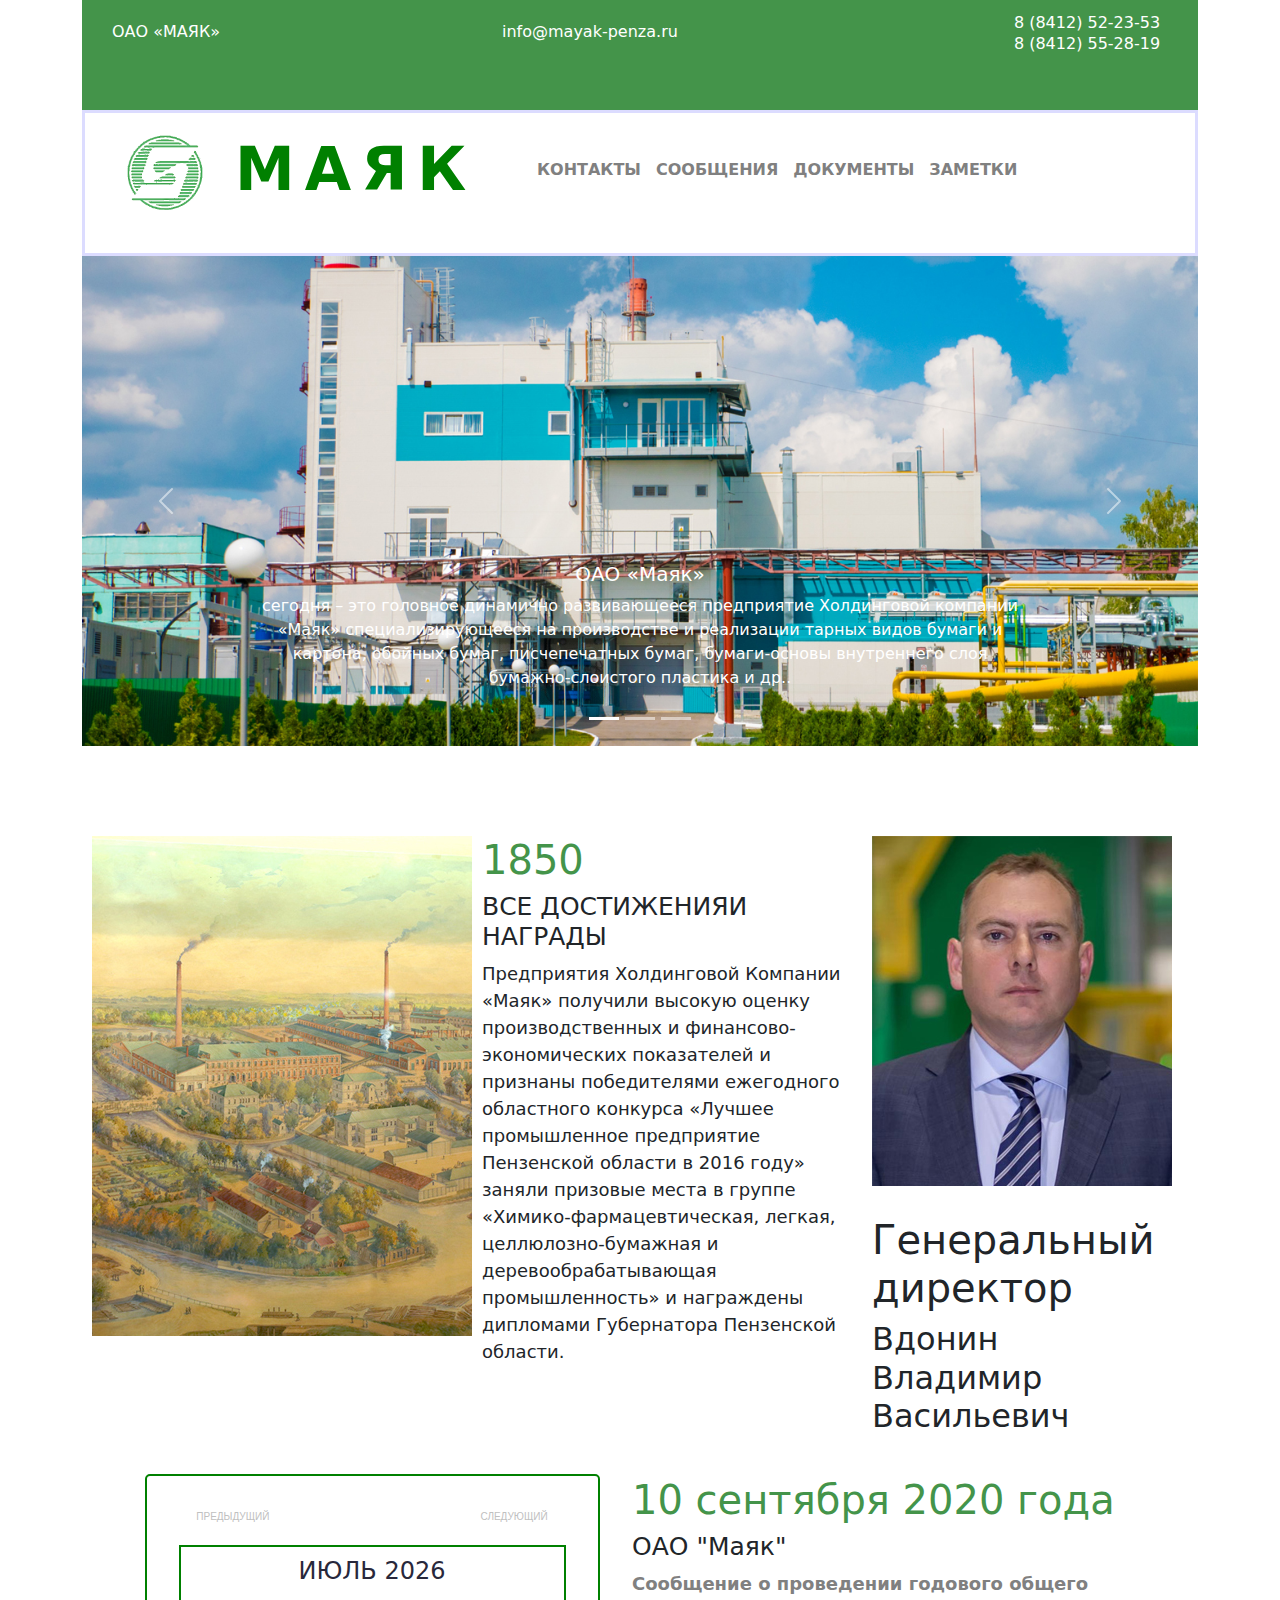
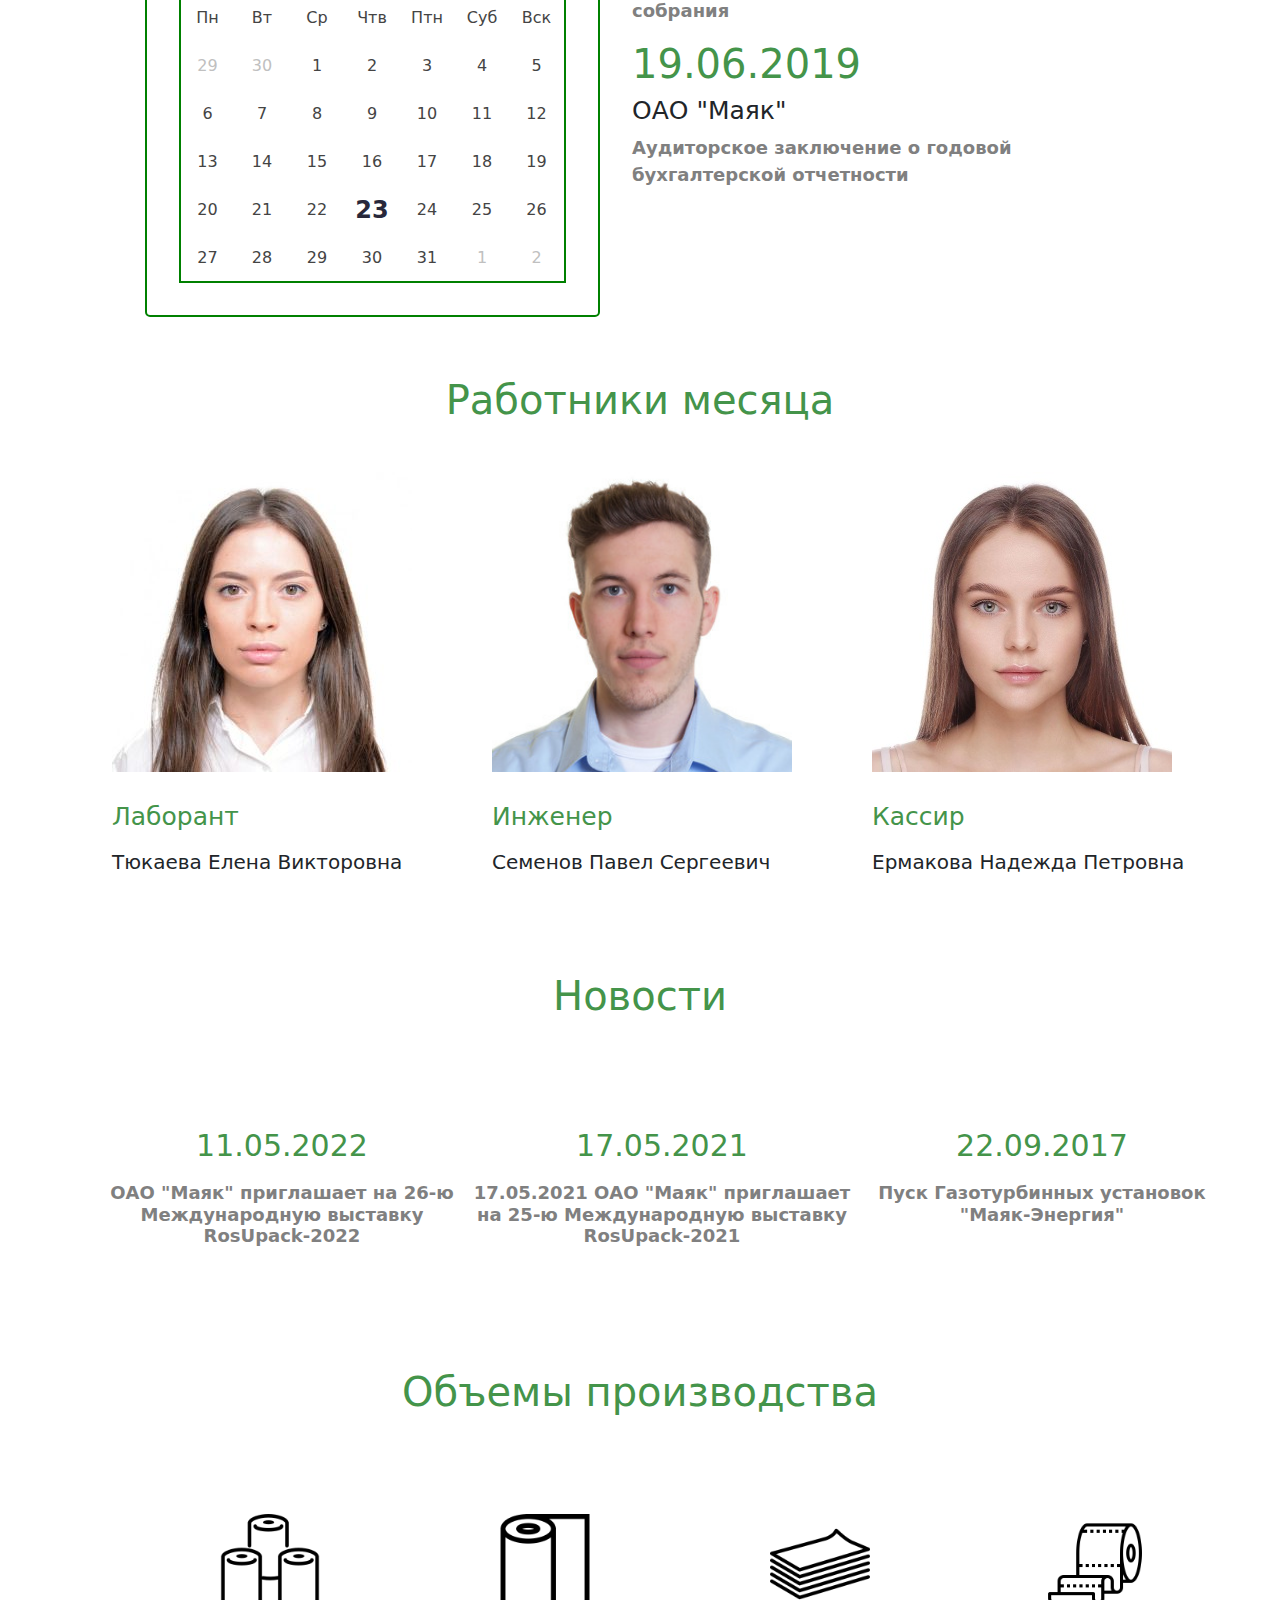
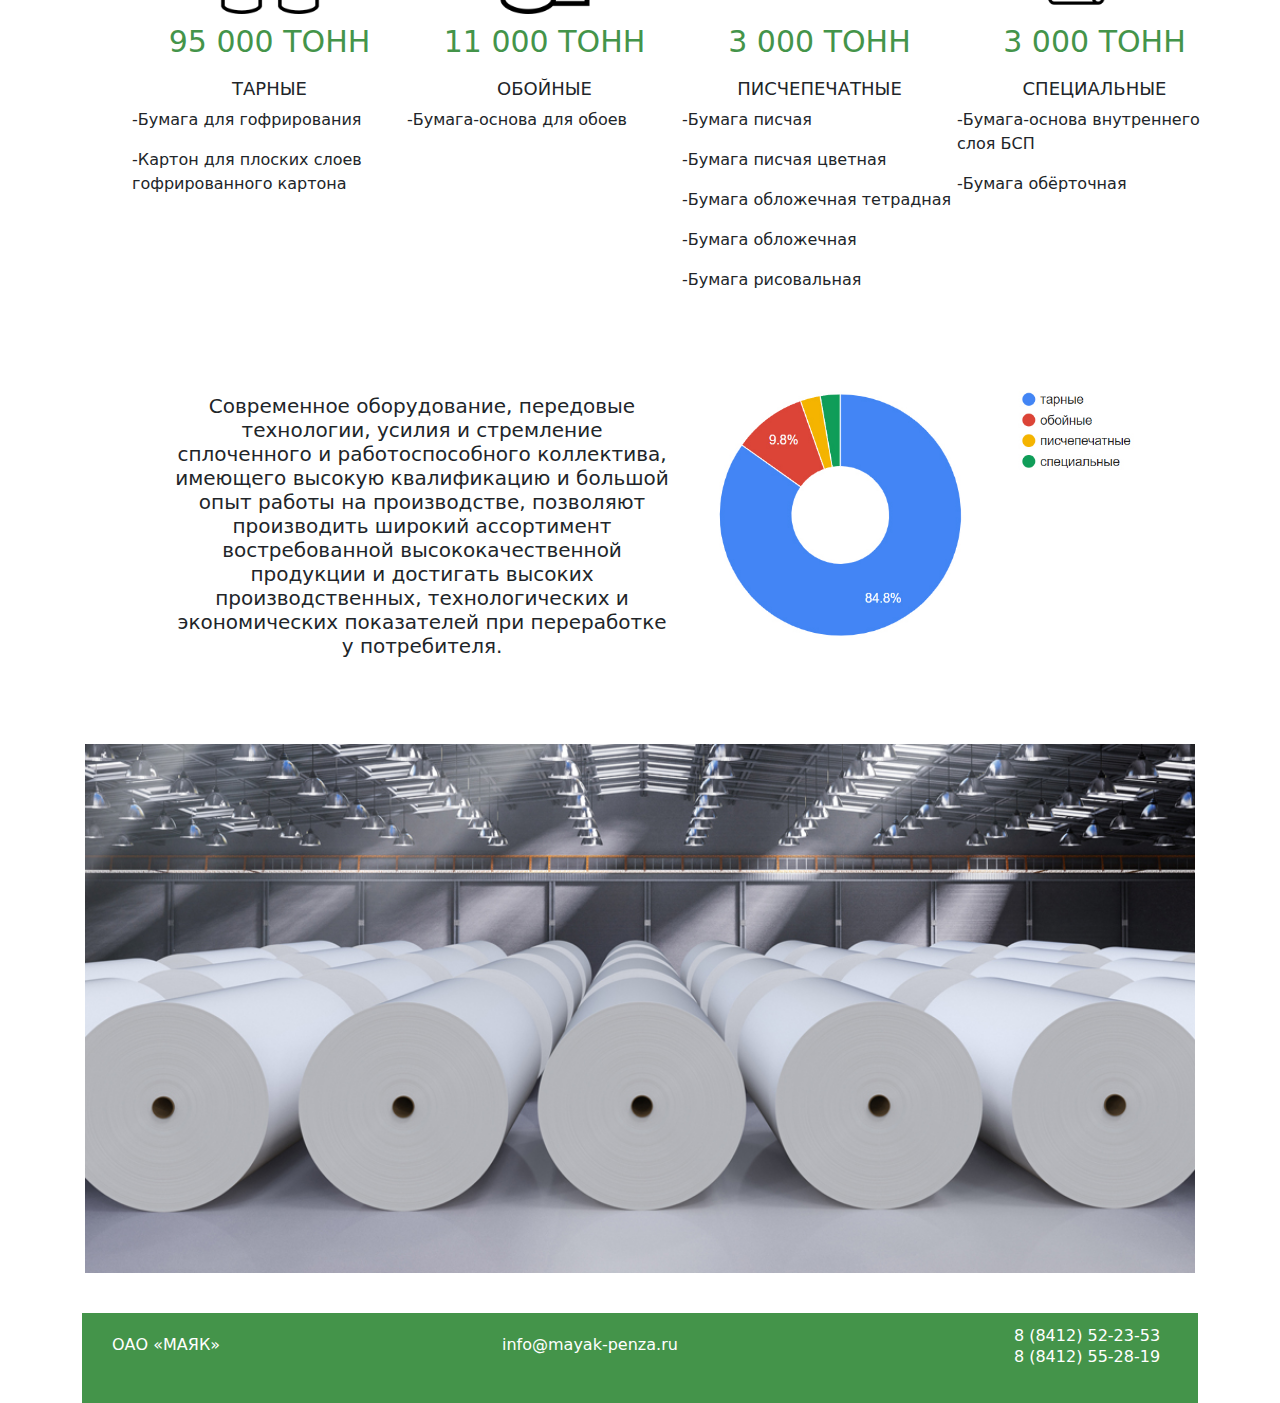
<file: маякПП/index.html>
<!DOCTYPE html>
<html>
<head>
  <meta charset="utf-8">
  <meta name="viewport" content="width=device-width, initial-scale=1.0">
	<title>Главная</title>
	<link rel="stylesheet" type="text/css" href="css/index.css"><!--подключение css-->  
  <link rel="stylesheet" type="text/css" href="css/bootstrap.css"> <!--подключение bootstrap-->
  <script src="js/index.js"></script>
</head>
<body>
  
  <div class="container">
    <div class="containerone">
      <div class="box-1"> 
        <p>ОАО «МАЯК»</p>
      </div>
      <div class="box-2"> 
        <p>info@mayak-penza.ru</p> 
      </div>
      <div class="box-3"> 
        <p>8 (8412) 52-23-53</p><p>8 (8412) 55-28-19</p> 
      </div>
    </div>


 <div class="containertwo">
  <div class="box-1-1"> 
    <img src="image/logot.png" alt="" width= 80>
  </div>
  <div class="box-2-2"> 
    <h1>МАЯК</h1> 
  </div>
  <div class="box-3-3"> 
    <ul>
      <li><a class="NoDecoration" href="./kontakt.html">КОНТАКТЫ</a></li>
      <li><a class="NoDecoration" href="./list.html">СООБЩЕНИЯ</a></li>
      <li><a class="NoDecoration" href="./dock.html">ДОКУМЕНТЫ</a></li>
      <li><a class="NoDecoration" href="./zametki.html">ЗАМЕТКИ</a></li>
    </ul>
  </div>
</div>


<div id="carouselExampleCaptions" class="carousel slide" data-bs-ride="false"><!--карусель с использованием bootstrap-->
    <div class="carousel-indicators">
      <button type="button" data-bs-target="#carouselExampleCaptions" data-bs-slide-to="0" class="active" aria-current="true" aria-label="Slide 1"></button>
      <button type="button" data-bs-target="#carouselExampleCaptions" data-bs-slide-to="1" aria-label="Slide 2"></button>
      <button type="button" data-bs-target="#carouselExampleCaptions" data-bs-slide-to="2" aria-label="Slide 3"></button>
    </div>
    <div class="carousel-inner">
      <div class="carousel-item active">
      <img src="image/slide-1.jpg" class="d-block w-100" alt="...">
        <div class="carousel-caption d-none d-md-block">
          <h5>ОАО «Маяк»</h5><!--первое преимущество-->
          <p>сегодня – это головное динамично развивающееся предприятие Холдинговой компании «Маяк» специализирующееся на производстве и реализации тарных видов бумаги и картона, обойных бумаг, писчепечатных бумаг, бумаги-основы внутреннего слоя бумажно-слоистого пластика и др..</p>
        </div>    
      </div>
      <div class="carousel-item">
        <img src="image/slide-2.jpg" class="d-block w-100" alt="...">
        <div class="carousel-caption d-none d-md-block">
          <h5>Продукция ОАО «Маяк»</h5><!--второе преимущество-->
          <p>поставляется в адрес крупных производителей гофроупаковки, обоев, канцелярских товаров и пластиков в России, ближнего зарубежья и на экспорт.Благодаря стабильной позиции на рынке и эффективной стратегии развития ОАО «Маяк» является надежным и перспективным поставщиком открытым для взаимовыгодного сотрудничества. </p>
        </div>
      </div>
      <div class="carousel-item">
        <img src="image/slide-3.jpg" class="d-block w-100" alt="...">
        <div class="carousel-caption d-none d-md-block">
          <h5>Персонал предприятия</h5><!--третье преимущество-->
          <p>профессионалы высокого уровня. Теоретическая подготовка и опыт сотрудников – гарантия качества выполняемых работ и реализации новых проектов. В соответствии со стратегическим планом развития на предприятиях реализованы инвестиционные проекты и выполнен значительный объем работ по техническому перевооружению производства.</p>
        </div>
      </div>
    </div>
      <button class="carousel-control-prev" type="button" data-bs-target="#carouselExampleCaptions" data-bs-slide="prev">
        <span class="carousel-control-prev-icon" aria-hidden="true"></span>
        <span class="visually-hidden">Previous</span>
      </button>
      <button class="carousel-control-next" type="button" data-bs-target="#carouselExampleCaptions" data-bs-slide="next">
        <span class="carousel-control-next-icon" aria-hidden="true"></span>
        <span class="visually-hidden">Next</span>
      </button>
  </div>

 
  <div class="containerthree">
    <div class="box1"> 
      <img src="image/star.jpg" class="d-block w-100" alt="..." >
    </div>
    <div class="box2"> 
      <h1>1850</h1> 
      <h2>ВСЕ ДОСТИЖЕНИЯИ НАГРАДЫ</h2>
      <p>Предприятия Холдинговой Компании «Маяк» получили высокую оценку производственных и финансово-экономических показателей и признаны победителями ежегодного областного конкурса «Лучшее промышленное предприятие Пензенской области в 2016 году» заняли призовые места в группе «Химико-фармацевтическая, легкая, целлюлозно-бумажная и деревообрабатывающая промышленность» и награждены дипломами Губернатора Пензенской области.</p>
    </div>
    <div class="box3"> 
      <div class="box3img">
        <img src="image/gen.jpg" class="d-block w-100" alt="..." >
      </div>
      <div class="box3text">
        <h1>Генеральный директор</h1> 
        <h2>Вдонин Владимир Васильевич</h2>
      </div>
    </div>
  </div>


<div class="containernine">
  <div class="box1"> 
    <div class="calendar-wrapper">
      <div class="clock"></div>
      <button id="btnPrev" type="button">Предыдущий</button>
      <button id="btnNext" type="button">Следующий</button>
      <div id="divCal"></div>
    </div>
  </div>
  <div class="box2"> 
    <div class="otd">
      <h1>10 сентября 2020 года</h1> 
      <h2>ОАО "Маяк"</h2>
      <p class="NoDecoration"><a href="http://mayak-penza.ru/upload/iblock/600/1---28-05-2019-%D0%A1%D0%BE%D0%BE%D0%B1%D1%89%D0%B5%D0%BD%D0%B8%D0%B5%20%D0%BE%20%D0%BF%D1%80%D0%BE%D0%B2%D0%B5%D0%B4%D0%B5%D0%BD%D0%B8%D0%B8%20%D0%B3%D0%BE%D0%B4%D0%BE%D0%B2%D0%BE%D0%B3%D0%BE%20%D0%BE%D0%B1%D1%89%D0%B5%D0%B3%D0%BE%20%D1%81%D0%BE%D0%B1%D1%80%D0%B0%D0%BD%D0%B8%D1%8F%20%D0%B0%D0%BA%D1%86%D0%B8%D0%BE%D0%BD%D0%B5%D1%80%D0%BE%D0%B2%20%D0%9E%D0%90%D0%9E%20%D0%9C%D0%B0%D1%8F%D0%BA%2018%20%D0%B8%D1%8E%D0%BD%D1%8F%202019%20%D0%B3%D0%BE%D0%B4%D0%B0.doc">Сообщение о проведении годового общего собрания</a></p>
      <h1>19.06.2019</h1> 
      <h2>ОАО "Маяк"</h2>
      <p><a class="NoDecoration" href="http://mayak-penza.ru/upload/iblock/eb6/3---19-06-2019-Аудиторское%20заключение%20о%20годовой%20бухгалтерской%20отчетности%20ОАО%20Маяк%20за%202018%20год.pdf">Аудиторское заключение о годовой бухгалтерской отчетности</a></p>
    </div>
  </div>
</div>


<div class="textone">
  <h1>Работники месяца</h1>
</div>
<div class="containerfour">
  <div class="box11"> 
    <img src="image/port-1.jpg" alt="">
    <h1>Лаборант</h1> 
    <h2>Тюкаева Елена Викторовна</h2>
  </div>
  <div class="box22"> 
    <img src="image/port-2.jpg" alt="">
    <h1>Инженер</h1> 
    <h2>Семенов Павел Сергеевич</h2>
  </div>
  <div class="box33"> 
    <img src="image/port-4.jpg" alt="">
    <h1>Кассир</h1> 
    <h2>Ермакова Надежда Петровна </h2>
  </div>
</div>


<div class="texttwo">
  <h1>Новости</h1>
</div>
<div class="containersix">
  <div class="box111"> 
    <h1>11.05.2022</h1> 
    <h2><a class="NoDecoration2" href="http://mayak-penza.ru/news/151/">ОАО "Маяк" приглашает на 26-ю Международную выставку RosUpack-2022</a></h2>
  </div>
  <div class="box222"> 
    <h1>17.05.2021</h1>
    <h2><a class="NoDecoration2" href="http://mayak-penza.ru/news/150/">17.05.2021 ОАО "Маяк" приглашает на 25-ю Международную выставку RosUpack-2021</a></h2>
  </div>
  <div class="box333"> 
    <h1>22.09.2017</h1> 
    <h2><a class="NoDecoration2" href="http://mayak-penza.ru/news/91/">Пуск Газотурбинных установок "Маяк-Энергия"</a></h2>
  </div>
</div>


<div class="textone">
  <h1>Oбъемы производства</h1>
</div>
<div class="containerseven">
  <div class="box1-11"> 
    <div class="image-1">
      <img src="image/tar.png" alt="" width=100>
    </div>
    <h1>95 000 ТОНН</h1>
    <h2>ТАРНЫЕ</h2>
    <p>-Бумага для гофрирования</p>
    <p>-Картон для плоских слоев гофрированного картона</p>
  </div>
  <div class="box2-22"> 
    <div class="image-1">
      <img src="image/oboy.png" alt="" width=100>
    </div>
    <h1>11 000 ТОНН</h1>
    <h2>ОБОЙНЫЕ</h2>
    <p>-Бумага-основа для обоев</p>
  </div>
  <div class="box3-33"> 
    <div class="image-1">
      <img src="image/bym.png" alt="" width=100>
    </div>
    <h1>3 000 ТОНН</h1>
    <h2>ПИСЧЕПЕЧАТНЫЕ</h2>
    <p>-Бумага писчая</p>
    <p>-Бумага писчая цветная</p>
    <p>-Бумага обложечная тетрадная</p>
    <p>-Бумага обложечная</p>
    <p>-Бумага рисовальная</p>
  </div>
  <div class="box4-44"> 
    <div class="image-1">
      <img src="image/spe.png" alt="" width=100>
    </div>
    <h1>3 000 ТОНН</h1>
    <h2>СПЕЦИАЛЬНЫЕ</h2>
    <p>-Бумага-основа внутреннего слоя БСП</p
    ><p>-Бумага обёрточная</p>
  </div>
</div>


<div class="containereight">
  <div class="box111-11"> 
    <h2>Современное оборудование, передовые технологии, усилия и стремление сплоченного и работоспособного коллектива, имеющего высокую квалификацию и большой опыт работы на производстве, позволяют производить широкий ассортимент востребованной высококачественной продукции и достигать высоких производственных, технологических и экономических показателей при переработке у потребителя.</h2>
  </div>
  <div class="box222"> 
    <img src="image/shem.jpg" alt="" width=500>
  </div>
</div>
<div class="mayak-penza">
  <img src="image/mayak.jpg" alt="" width=1110>
</div>


<footer>
  <div class="containeronee">
    <div class="box-1"> 
      <p>ОАО «МАЯК»</p>
    </div>
    <div class="box-2"> 
      <p>info@mayak-penza.ru</p>
    </div>
    <div class="box-3">
      <p>8 (8412) 52-23-53</p>
      <p>8 (8412) 55-28-19</p>
    </div>
  </div>
</footer>

 
</div>
<script src="js/bootstrap.js"> </script><!--подключение JS-->
</body>
</html>
</file>
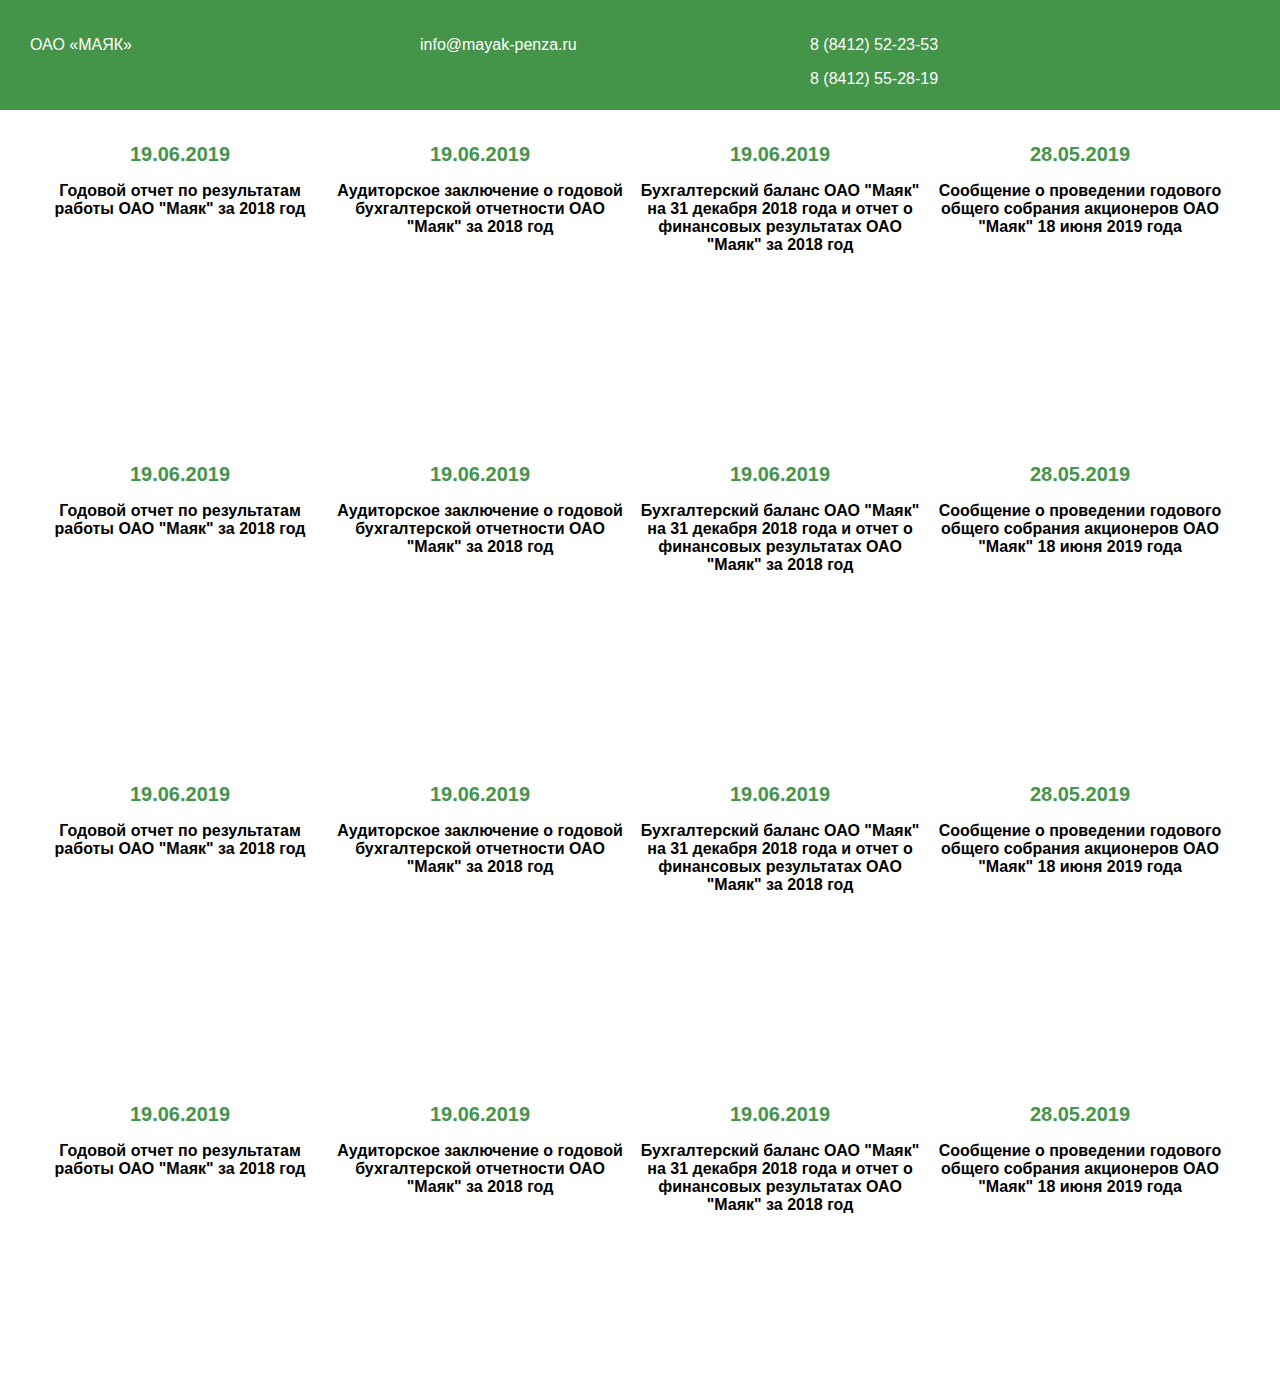
<file: маякПП/dock.html>
<!DOCTYPE html>
<html>
<head>
	<meta charset="utf-8">
  <meta name="viewport" content="width=device-width, initial-scale=1.0">
	<title>документы</title>
	<link rel="stylesheet" type="text/css" href="css/dock.css"><!--подключение css--> 
</head>
<body>
	 <div class="container">
  <div class="containerone">
  <div class="box-1"> 
    <p>ОАО «МАЯК»</p>
  </div>
  <div class="box-2"> 
  <p>info@mayak-penza.ru</p> 
  </div>
  <div class="box-3"> 
   <p>8 (8412) 52-23-53</p><p>8 (8412) 55-28-19</p> 
  </div>
</div>
<div class="containertwo">
  <div class="box-1-1"> 
    <h1>19.06.2019</h1>
    <p><a class="NoDecoration" href="http://mayak-penza.ru/upload/iblock/6b8/4---19-06-2019-Годовой%20отчет%20по%20результатам%20работы%20ОАО%20Маяк%20за%202018%20год.PDF">Годовой отчет по результатам работы ОАО "Маяк" за 2018 год</a></p>
  </div>
  <div class="box-2-2"> 
  	<h1>19.06.2019</h1>
    <p><a class="NoDecoration" href="http://mayak-penza.ru/upload/iblock/eb6/3---19-06-2019-Аудиторское%20заключение%20о%20годовой%20бухгалтерской%20отчетности%20ОАО%20Маяк%20за%202018%20год.pdf">Аудиторское заключение о годовой бухгалтерской отчетности ОАО "Маяк" за 2018 год</a></p>
  </div>
  <div class="box-3-3"> 
  	<h1>19.06.2019</h1>
    <p><a class="NoDecoration" href="http://mayak-penza.ru/upload/iblock/9f0/2---19-06-2019-Бухгалтерский%20баланс%20ОАО%20Маяк%20на%2031%20декабря%202018%20года%20и%20отчет%20о%20финансовых%20результатах%20ОАО%20Маяк%20за%202018%20год.PDF">Бухгалтерский баланс ОАО "Маяк" на 31 декабря 2018 года и отчет о финансовых результатах ОАО "Маяк" за 2018 год</a></p>
  </div>
  <div class="box-4-4"> 
  	<h1>28.05.2019</h1>
    <p><a class="NoDecoration" href="http://mayak-penza.ru/upload/iblock/600/1---28-05-2019-%D0%A1%D0%BE%D0%BE%D0%B1%D1%89%D0%B5%D0%BD%D0%B8%D0%B5%20%D0%BE%20%D0%BF%D1%80%D0%BE%D0%B2%D0%B5%D0%B4%D0%B5%D0%BD%D0%B8%D0%B8%20%D0%B3%D0%BE%D0%B4%D0%BE%D0%B2%D0%BE%D0%B3%D0%BE%20%D0%BE%D0%B1%D1%89%D0%B5%D0%B3%D0%BE%20%D1%81%D0%BE%D0%B1%D1%80%D0%B0%D0%BD%D0%B8%D1%8F%20%D0%B0%D0%BA%D1%86%D0%B8%D0%BE%D0%BD%D0%B5%D1%80%D0%BE%D0%B2%20%D0%9E%D0%90%D0%9E%20%D0%9C%D0%B0%D1%8F%D0%BA%2018%20%D0%B8%D1%8E%D0%BD%D1%8F%202019%20%D0%B3%D0%BE%D0%B4%D0%B0.doc">Сообщение о проведении годового общего собрания акционеров ОАО "Маяк" 18 июня 2019 года</a></p>
  </div>
</div>


<div class="containertwo">
  <div class="box-1-1"> 
    <h1>19.06.2019</h1>
    <p><a class="NoDecoration" href="http://mayak-penza.ru/upload/iblock/6b8/4---19-06-2019-Годовой%20отчет%20по%20результатам%20работы%20ОАО%20Маяк%20за%202018%20год.PDF">Годовой отчет по результатам работы ОАО "Маяк" за 2018 год</a></p>
  </div>
  <div class="box-2-2"> 
  	<h1>19.06.2019</h1>
    <p><a class="NoDecoration" href="http://mayak-penza.ru/upload/iblock/eb6/3---19-06-2019-Аудиторское%20заключение%20о%20годовой%20бухгалтерской%20отчетности%20ОАО%20Маяк%20за%202018%20год.pdf">Аудиторское заключение о годовой бухгалтерской отчетности ОАО "Маяк" за 2018 год</a></p>
  </div>
  <div class="box-3-3"> 
  	<h1>19.06.2019</h1>
    <p><a class="NoDecoration" href="http://mayak-penza.ru/upload/iblock/9f0/2---19-06-2019-Бухгалтерский%20баланс%20ОАО%20Маяк%20на%2031%20декабря%202018%20года%20и%20отчет%20о%20финансовых%20результатах%20ОАО%20Маяк%20за%202018%20год.PDF">Бухгалтерский баланс ОАО "Маяк" на 31 декабря 2018 года и отчет о финансовых результатах ОАО "Маяк" за 2018 год</a></p>
  </div>
  <div class="box-4-4"> 
  	<h1>28.05.2019</h1>
    <p><a class="NoDecoration" href="http://mayak-penza.ru/upload/iblock/600/1---28-05-2019-%D0%A1%D0%BE%D0%BE%D0%B1%D1%89%D0%B5%D0%BD%D0%B8%D0%B5%20%D0%BE%20%D0%BF%D1%80%D0%BE%D0%B2%D0%B5%D0%B4%D0%B5%D0%BD%D0%B8%D0%B8%20%D0%B3%D0%BE%D0%B4%D0%BE%D0%B2%D0%BE%D0%B3%D0%BE%20%D0%BE%D0%B1%D1%89%D0%B5%D0%B3%D0%BE%20%D1%81%D0%BE%D0%B1%D1%80%D0%B0%D0%BD%D0%B8%D1%8F%20%D0%B0%D0%BA%D1%86%D0%B8%D0%BE%D0%BD%D0%B5%D1%80%D0%BE%D0%B2%20%D0%9E%D0%90%D0%9E%20%D0%9C%D0%B0%D1%8F%D0%BA%2018%20%D0%B8%D1%8E%D0%BD%D1%8F%202019%20%D0%B3%D0%BE%D0%B4%D0%B0.doc">Сообщение о проведении годового общего собрания акционеров ОАО "Маяк" 18 июня 2019 года</a></p>
  </div>
</div>


<div class="containertwo">
  <div class="box-1-1"> 
    <h1>19.06.2019</h1>
    <p><a class="NoDecoration" href="http://mayak-penza.ru/upload/iblock/6b8/4---19-06-2019-Годовой%20отчет%20по%20результатам%20работы%20ОАО%20Маяк%20за%202018%20год.PDF">Годовой отчет по результатам работы ОАО "Маяк" за 2018 год</a></p>
  </div>
  <div class="box-2-2"> 
  	<h1>19.06.2019</h1>
    <p><a class="NoDecoration" href="http://mayak-penza.ru/upload/iblock/eb6/3---19-06-2019-Аудиторское%20заключение%20о%20годовой%20бухгалтерской%20отчетности%20ОАО%20Маяк%20за%202018%20год.pdf">Аудиторское заключение о годовой бухгалтерской отчетности ОАО "Маяк" за 2018 год</a></p>
  </div>
  <div class="box-3-3"> 
  	<h1>19.06.2019</h1>
    <p><a class="NoDecoration" href="http://mayak-penza.ru/upload/iblock/9f0/2---19-06-2019-Бухгалтерский%20баланс%20ОАО%20Маяк%20на%2031%20декабря%202018%20года%20и%20отчет%20о%20финансовых%20результатах%20ОАО%20Маяк%20за%202018%20год.PDF">Бухгалтерский баланс ОАО "Маяк" на 31 декабря 2018 года и отчет о финансовых результатах ОАО "Маяк" за 2018 год</a></p>
  </div>
  <div class="box-4-4"> 
  	<h1>28.05.2019</h1>
    <p><a class="NoDecoration" href="http://mayak-penza.ru/upload/iblock/600/1---28-05-2019-%D0%A1%D0%BE%D0%BE%D0%B1%D1%89%D0%B5%D0%BD%D0%B8%D0%B5%20%D0%BE%20%D0%BF%D1%80%D0%BE%D0%B2%D0%B5%D0%B4%D0%B5%D0%BD%D0%B8%D0%B8%20%D0%B3%D0%BE%D0%B4%D0%BE%D0%B2%D0%BE%D0%B3%D0%BE%20%D0%BE%D0%B1%D1%89%D0%B5%D0%B3%D0%BE%20%D1%81%D0%BE%D0%B1%D1%80%D0%B0%D0%BD%D0%B8%D1%8F%20%D0%B0%D0%BA%D1%86%D0%B8%D0%BE%D0%BD%D0%B5%D1%80%D0%BE%D0%B2%20%D0%9E%D0%90%D0%9E%20%D0%9C%D0%B0%D1%8F%D0%BA%2018%20%D0%B8%D1%8E%D0%BD%D1%8F%202019%20%D0%B3%D0%BE%D0%B4%D0%B0.doc">Сообщение о проведении годового общего собрания акционеров ОАО "Маяк" 18 июня 2019 года</a></p>
  </div>
</div>


<div class="containertwo">
  <div class="box-1-1"> 
    <h1>19.06.2019</h1>
    <p><a class="NoDecoration" href="http://mayak-penza.ru/upload/iblock/6b8/4---19-06-2019-Годовой%20отчет%20по%20результатам%20работы%20ОАО%20Маяк%20за%202018%20год.PDF">Годовой отчет по результатам работы ОАО "Маяк" за 2018 год</a></p>
  </div>
  <div class="box-2-2"> 
  	<h1>19.06.2019</h1>
    <p><a class="NoDecoration" href="http://mayak-penza.ru/upload/iblock/eb6/3---19-06-2019-Аудиторское%20заключение%20о%20годовой%20бухгалтерской%20отчетности%20ОАО%20Маяк%20за%202018%20год.pdf">Аудиторское заключение о годовой бухгалтерской отчетности ОАО "Маяк" за 2018 год</a></p>
  </div>
  <div class="box-3-3"> 
  	<h1>19.06.2019</h1>
    <p><a class="NoDecoration" href="http://mayak-penza.ru/upload/iblock/9f0/2---19-06-2019-Бухгалтерский%20баланс%20ОАО%20Маяк%20на%2031%20декабря%202018%20года%20и%20отчет%20о%20финансовых%20результатах%20ОАО%20Маяк%20за%202018%20год.PDF">Бухгалтерский баланс ОАО "Маяк" на 31 декабря 2018 года и отчет о финансовых результатах ОАО "Маяк" за 2018 год</a></p>
  </div>
  <div class="box-4-4"> 
  	<h1>28.05.2019</h1>
    <p><a class="NoDecoration" href="http://mayak-penza.ru/upload/iblock/600/1---28-05-2019-%D0%A1%D0%BE%D0%BE%D0%B1%D1%89%D0%B5%D0%BD%D0%B8%D0%B5%20%D0%BE%20%D0%BF%D1%80%D0%BE%D0%B2%D0%B5%D0%B4%D0%B5%D0%BD%D0%B8%D0%B8%20%D0%B3%D0%BE%D0%B4%D0%BE%D0%B2%D0%BE%D0%B3%D0%BE%20%D0%BE%D0%B1%D1%89%D0%B5%D0%B3%D0%BE%20%D1%81%D0%BE%D0%B1%D1%80%D0%B0%D0%BD%D0%B8%D1%8F%20%D0%B0%D0%BA%D1%86%D0%B8%D0%BE%D0%BD%D0%B5%D1%80%D0%BE%D0%B2%20%D0%9E%D0%90%D0%9E%20%D0%9C%D0%B0%D1%8F%D0%BA%2018%20%D0%B8%D1%8E%D0%BD%D1%8F%202019%20%D0%B3%D0%BE%D0%B4%D0%B0.doc">Сообщение о проведении годового общего собрания акционеров ОАО "Маяк" 18 июня 2019 года</a></p>
  </div>
</div>



</div>
</body>
</html>
</file>
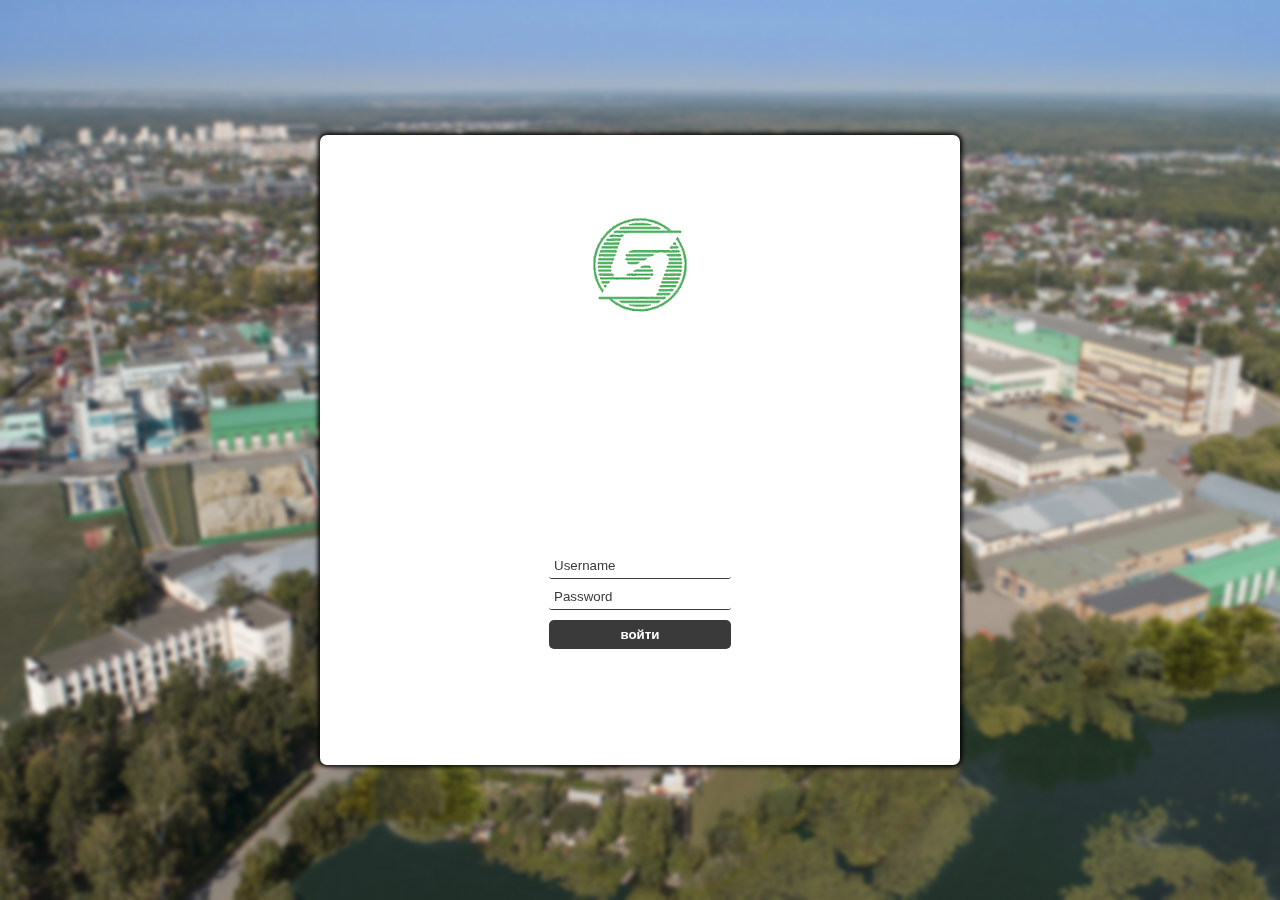
<file: маякПП/form.html>
<!DOCTYPE html>
<html lang="en">
<head>
  <meta charset="UTF-8">
  <meta name="viewport" content="width=device-width, initial-scale=1.0">
  <title>Login</title>
  <link rel="stylesheet" href="css/form.css">
  <script defer src="js/form.js"></script>
</head>
<body>
  <main id="main-holder">
    <h1 id="login-header"><img src="image/logot.png" alt="" width=100></h1>
    <div id="login-error-msg-holder">
      <p id="login-error-msg">Invalid username <span id="error-msg-second-line">and/or password</span></p>
    </div>
    <form id="login-form">
      <input type="text" name="username" id="username-field" class="login-form-field" placeholder="Username">
      <input type="password" name="password" id="password-field" class="login-form-field" placeholder="Password">
      <input type="submit" value="войти" id="login-form-submit">
    </form>
  </main>
</body>

</html>
</file>
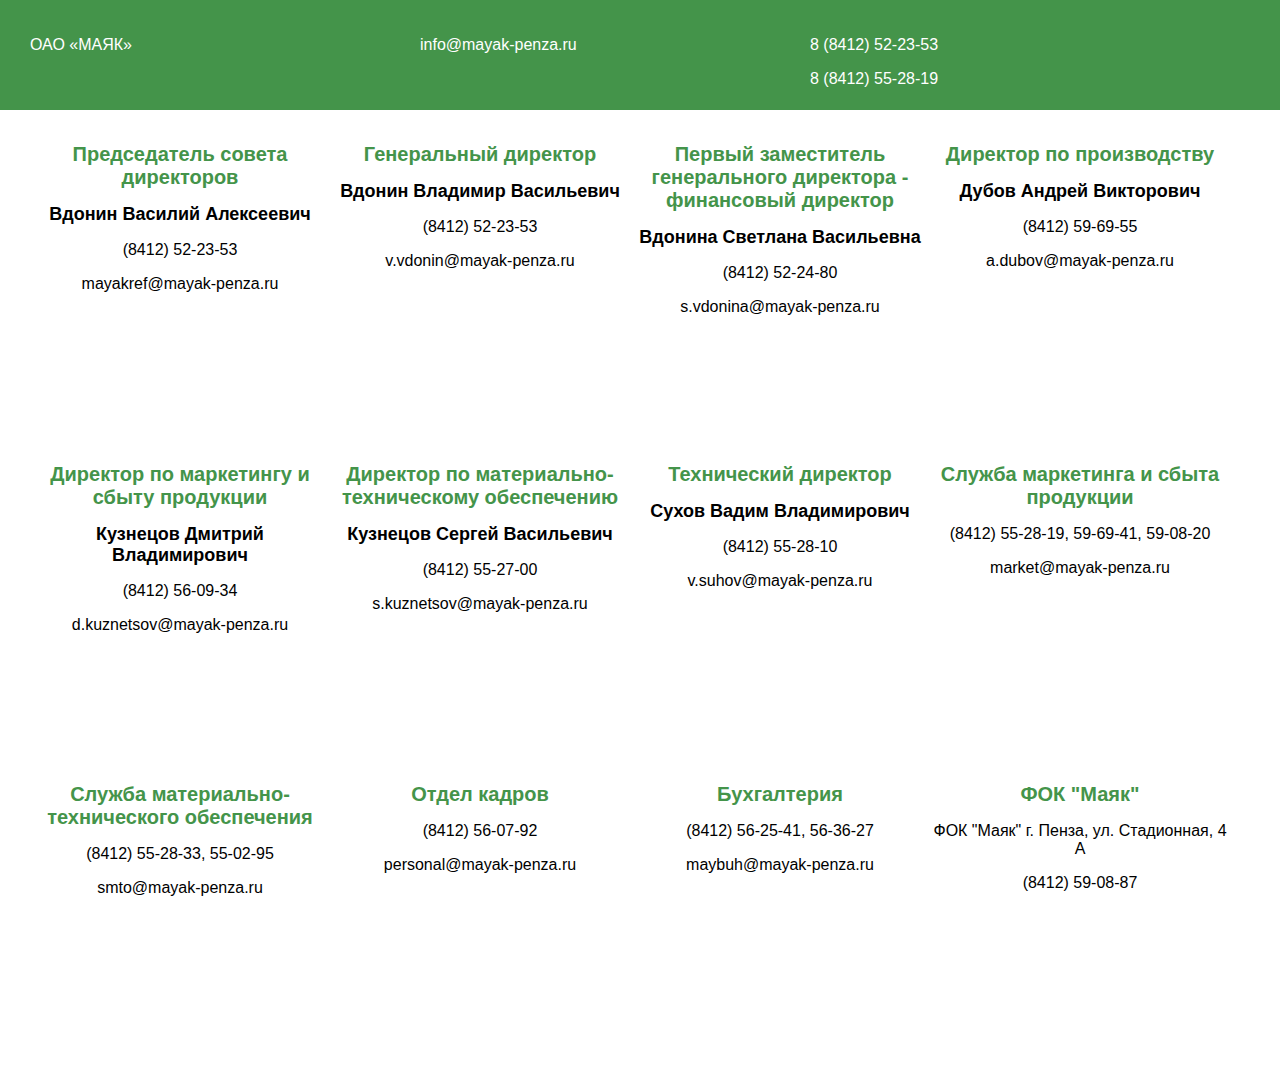
<file: маякПП/kontakt.html>
<!DOCTYPE html>
<html>
<head>
	<meta charset="utf-8">
  <meta name="viewport" content="width=device-width, initial-scale=1.0">
	<title>контакты</title>
	<link rel="stylesheet" type="text/css" href="css/kontact.css"><!--подключение css--> 
</head>
<body>
  <div class="container">
    <div class="containerone">
      <div class="box-1"> 
        <p>ОАО «МАЯК»</p>
      </div>
      <div class="box-2">
        <p>info@mayak-penza.ru</p>
      </div>
      <div class="box-3">
        <p>8 (8412) 52-23-53</p>
        <p>8 (8412) 55-28-19</p>
      </div>
    </div>
    <div class="containertwo">
      <div class="box-1-1">
        <h1>Председатель совета директоров</h1>
        <h2>Вдонин Василий Алексеевич</h2>
        <p>(8412) 52-23-53</p>
        <p>mayakref@mayak-penza.ru</p>
      </div>
      <div class="box-2-2">
        <h1>Генеральный директор</h1>
        <h2>Вдонин Владимир Васильевич</h2>
        <p>(8412) 52-23-53</p>
        <p>v.vdonin@mayak-penza.ru</p>
      </div>
      <div class="box-3-3">
        <h1>Первый заместитель генерального директора - финансовый директор</h1>
        <h2>Вдонина Светлана Васильевна</h2>
        <p>(8412) 52-24-80</p>
        <p>s.vdonina@mayak-penza.ru</p>
      </div>
      <div class="box-4-4">
        <h1>Директор по производству</h1>
        <h2>Дубов Андрей Викторович</h2>
        <p>(8412) 59-69-55</p>
        <p>a.dubov@mayak-penza.ru</p>
      </div>
    </div>


<div class="containertwo">
  <div class="box-1-1"> 
    <h1>Директор по маркетингу и сбыту продукции</h1>
    <h2>Кузнецов Дмитрий Владимирович</h2>
    <p>(8412) 56-09-34</p>
    <p>d.kuznetsov@mayak-penza.ru</p>
  </div>
  <div class="box-2-2"> 
    <h1>Директор по материально-техническому обеспечению</h1>
    <h2>Кузнецов Сергей Васильевич</h2>
    <p>(8412) 55-27-00</p>
    <p>s.kuznetsov@mayak-penza.ru</p>
  </div>
  <div class="box-3-3"> 
  	<h1>Технический директор</h1>
    <h2>Сухов Вадим Владимирович</h2>
    <p>(8412) 55-28-10</p>
    <p>v.suhov@mayak-penza.ru</p>
  </div>
  <div class="box-4-4"> 
  	<h1>Служба маркетинга и сбыта продукции</h1>
    <p>(8412) 55-28-19, 59-69-41, 59-08-20</p>
    <p>market@mayak-penza.ru</p>
  </div>
</div>



<div class="containertwo">
  <div class="box-1-1"> 
    <h1>Служба материально-технического обеспечения</h1>
    <p>(8412) 55-28-33, 55-02-95</p>
    <p>smto@mayak-penza.ru</p>
  </div>
  <div class="box-2-2"> 
  	<h1>Отдел кадров</h1>
    <p>(8412) 56-07-92</p>
    <p>personal@mayak-penza.ru</p>
  </div>
  <div class="box-3-3"> 
  	<h1>Бухгалтерия</h1>
    <p>(8412) 56-25-41, 56-36-27</p>
    <p>maybuh@mayak-penza.ru</p>
  </div>
  <div class="box-4-4"> 
  	<h1>ФОК "Маяк"</h1>
    <p>ФОК "Маяк" г. Пенза, ул. Стадионная, 4 А</p>
    <p>(8412) 59-08-87</p>
  </div>
</div>

</div>
</body>
</html>
</file>
<file: маякПП/css/index.css>
html {
height : 100%;
}

body {
height : 100%;
margin : 0;
font-family : Arial, Helvetica, sans-serif;
display : grid;
justify-items : center;
align-items : center;
}

.container {
width : 100%;
max-width : 2000px;
margin : 0 auto;
}

.containerone {
display : grid;
grid-template-columns : repeat(3,390px);
grid-template-rows : repeat(1,90px);
padding-left : 30px;
padding-top : 20px;
background : #44944A;
color : white;
}

.box-3 {
line-height : 5px;
text-align : center;
}

.containertwo {
display : grid;
grid-template-columns : [ start ] 120px [ line1 ] 270px [ line1 ] 700px [ end ];
grid-template-rows : repeat(1,120px);
padding-left : 30px;
padding-top : 20px;
border : #dcdcff solid 3px;
}

ul {
list-style : none;
margin : 0;
padding-left : 0;
}

li {
float : left;
margin-right : 15px;
}

a:link {
color : grey;
font-weight : bold;
text-decoration : none;
}
.NoDecoration{
    color : grey;
}

.NoDecoration2 {
    color:black;
}

.box-2-2 h1 {
font-size : 60px;
font-weight : bold;
letter-spacing : 10px;
color : green;
text-align : left;
}

.box-1-1 {
padding-left : 10px;
}

.box-3-3 {
padding-top : 25px;
}

.containerthree {
display : grid;
grid-template-columns : [ start ] 380px [ line1 ] 380px [ line2 ] 380px [ end ];
grid-template-rows : repeat(1,500px);
padding-left : 10px;
padding-top : 90px;
}

.box2 h1 {
color : #44944A;
padding-left : 10px;
}

.box2 h2 {
font-size : 25px;
padding-left : 10px;
}

.box2 p {
font-size : 18px;
padding-left : 10px;
}

.box3 {
display : grid;
grid-template-columns : repeat(1,300px);
grid-template-rows : [ start ] 380px [ line1 ] 120px [ end ];
padding-left : 20px;
}

.textone h1 {
color : #44944A;
text-align : center;
padding-top : 50px;
}

.containerfour {
display : grid;
grid-template-columns : [ start ] 380px [ line1 ] 380px [ line2 ] 380px [ end ];
grid-template-rows : [ start ] 380px [ line1 ] 120px [ end ];
padding-left : 30px;
padding-top : 40px;
}

.containerfour h1 {
font-size : 25px;
color : #44944A;
padding-top : 30px;
}

.containerfour h2 {
font-size : 20px;
padding-top : 10px;
}

.containersix {
display : grid;
grid-template-columns : [ start ] 380px [ line1 ] 380px [ line2 ] 380px [ end ];
grid-template-rows : repeat(1,200px);
padding-left : 10px;
padding-top : 90px;
}

.containersix h1 {
font-size : 30px;
color : #44944A;
text-align : center;
padding-top : 10px;
}

.containersix h2 {
font-size : 18px;
text-align : center;
padding-top : 10px;
}

.box111:hover {
border : #CED4C4 solid 3px;
}

.box222:hover {
border : #CED4C4 solid 3px;
}

.box333:hover {
border : #CED4C4 solid 4px;
}

.containerseven {
display : grid;
grid-template-columns : [ start ] 275px [ line1 ] 275px [ line2 ] 275px [ line2 ] 275px [ end ];
grid-template-rows : repeat(1,200px);
padding-left : 50px;
padding-top : 90px;
}

.containerseven h1 {
font-size : 30px;
color : #44944A;
text-align : center;
padding-top : 10px;
}

.containerseven h2 {
font-size : 18px;
padding-top : 10px;
text-align : center;
}

.Vgfd {
text-align : center;
}

.texttwo h1 {
font-size : 40px;
color : #44944A;
text-align : center;
}

.image-1 {
text-align : center;
}

.containereight {
display : grid;
grid-template-columns : [ start ] 500px [ line1 ] 400px [ end ];
grid-template-rows : repeat(1,400px);
padding-left : 90px;
padding-top : 230px;
}

.box111-11 h2 {
text-align : center;
font-size : 20px;
padding-top : 50px;
}

.mayak-penza {
text-align : center;
}

.containeronee {
display : grid;
grid-template-columns : repeat(3,390px);
grid-template-rows : repeat(1,70px);
padding-left : 30px;
padding-top : 20px;
background : #44944A;
color : white;
}

footer {
padding-top : 40px;
}

.containernine {
display : grid;
grid-template-columns : repeat(2,500px);
grid-template-rows : repeat(1,500px);
text-align : left;
padding-top : 90px;
padding-left : 40px;
}

.calendar-wrapper {
width : 455px;
margin : 3em auto;
padding : 2em;
border : #dcdcff solid 1px;
border-radius : 5px;
background : #fff;
border : green solid 2px;
}

table {
clear : both;
width : 100%;
border : #dcdcff solid 1px;
border-radius : 3px;
border-collapse : collapse;
color : #444;
border : green solid 2px;
}

td {
height : 48px;
text-align : center;
vertical-align : middle;
border-right : 1px solid #dcdcff;
border-top : 1px solid #dcdcff;
width : 14.28571429%;
}

thead td {
border : none;
color : #28283b;
text-transform : uppercase;
font-size : 1.5em;
}

td.not-current {
color : #c0c0c0;
}

td.today {
font-weight : 700;
color : #28283b;
font-size : 1.5em;
}

#btnPrev {
float : left;
margin-bottom : 20px;
}

#btnPrev:before {
content : '\f104';
font-family : FontAwesome;
padding-right : 4px;
}

#btnNext {
float : right;
margin-bottom : 20px;
}

#btnNext:after {
content : '\f105';
font-family : FontAwesome;
padding-left : 4px;
}

#btnPrev, #btnNext {
background : transparent;
border : none;
outline : none;
font-size : 10px;
color : #c0c0c0;
cursor : pointer;
font-family : sans-serif;
text-transform : uppercase;
transition : all 0.3s ease;
}

#btnPrev:hover, #btnNext:hover {
color : #28283b;
font-weight : bold;
}

ul {
list-style-type : none;
}

.otd {
padding-top : 50px;
}
</file>
<file: маякПП/css/dock.css>
html {
height : 100%;
}

body {
height : 100%;
margin : 0;
font-family : Arial, Helvetica, sans-serif;
display : grid;
justify-items : center;
align-items : center;
}

.container {
width : 100%;
max-width : 2000px;
margin : 0 auto;
}

header {
width : 100%;
}

.containerone {
display : grid;
grid-template-columns : repeat(3,390px);
grid-template-rows : repeat(1,90px);
padding-left : 30px;
padding-top : 20px;
background : #44944A;
color : white;
}

.containertwo {
display : grid;
grid-template-columns : repeat(4,300px);
grid-template-rows : repeat(1,300px);
padding-left : 30px;
padding-top : 20px;
text-align: center;
}

h1{
  font-size: 20px;
  color: #44944A;
}

h2{
  font-size: 18px;
}

a:link {
  color : black;
  font-weight : bold;
  text-decoration : none;
  }

.NoDecoration {
  color : black;
} 

.box-1-1:hover{ /* анимация при наведении*/
  border: 2px solid #ECE9E9;
}
.box-2-2:hover{ /* анимация при наведении*/
  border: 2px solid #ECE9E9;
}
.box-3-3:hover{ /* анимация при наведении*/
  border: 2px solid #ECE9E9;
}
.box-4-4:hover{ /* анимация при наведении*/
  border: 2px solid #ECE9E9;
}
</file>
<file: маякПП/css/form.css>
html {
height : 100%;
}

body {
height : 100%;
margin : 0;
font-family : Arial, Helvetica, sans-serif;
display : grid;
justify-items : center;
align-items : center;
background-image : url("../image/background.jpg");
background-position : center;
background-size : cover;
backdrop-filter : blur(2px);
}

#main-holder {
width : 50%;
height : 70%;
display : grid;
justify-items : center;
align-items : center;
background-color : white;
border-radius : 7px;
box-shadow : 0 0 5px 2px black;
}

#login-error-msg-holder {
width : 100%;
height : 100%;
display : grid;
justify-items : center;
align-items : center;
}

#login-error-msg {
width : 23%;
text-align : center;
margin : 0;
padding : 5px;
font-size : 12px;
font-weight : bold;
color : #8a0000;
border : #8a0000 solid 1px;
background-color : #e58f8f;
opacity : 0;
}

#error-msg-second-line {
display : block;
}

#login-form {
align-self : flex-start;
display : grid;
justify-items : center;
align-items : center;
}

.login-form-field::placeholder {
color : #3a3a3a;
}

.login-form-field {
border : none;
border-bottom : 1px solid #3a3a3a;
margin-bottom : 10px;
border-radius : 3px;
outline : none;
padding : 0 0 5px 5px;
}

#login-form-submit {
width : 100%;
padding : 7px;
border : none;
border-radius : 5px;
color : white;
font-weight : bold;
background-color : #3a3a3a;
cursor : pointer;
outline : none;
}

.vertical-menu {
width : 200px;
}

.vertical-menu a {
background-color : #eee;
color : black;
display : block;
padding : 12px;
text-decoration : none;
}

.vertical-menu a:hover {
background-color : #ccc;
}

.vertical-menu a.active {
background-color : #04AA6D;
color : white;
}
</file>
<file: маякПП/css/kontact.css>
html {
height : 100%;
}

body {
height : 100%;
margin : 0;
font-family : Arial, Helvetica, sans-serif;
display : grid;
justify-items : center;
align-items : center;
}

.container {
width : 100%;
max-width : 2000px;
margin : 0 auto;
}

header {
width : 100%;
}

.containerone {
display : grid;
grid-template-columns : repeat(3,390px);
grid-template-rows : repeat(1,90px);
padding-left : 30px;
padding-top : 20px;
background : #44944A;
color : white;
}

.containertwo {
display : grid;
grid-template-columns : repeat(4,300px);
grid-template-rows : repeat(1,300px);
padding-left : 30px;
padding-top : 20px;
text-align: center;
}

h1{
	font-size: 20px;
	color: #44944A;
}

h2{
	font-size: 18px;
}

.box-1-1:hover{ /* анимация при наведении*/
  border: 2px solid #ECE9E9;
}
.box-2-2:hover{ /* анимация при наведении*/
  border: 2px solid #ECE9E9;
}
.box-3-3:hover{ /* анимация при наведении*/
  border: 2px solid #ECE9E9;
}
.box-4-4:hover{ /* анимация при наведении*/
  border: 2px solid #ECE9E9;
}
</file>
